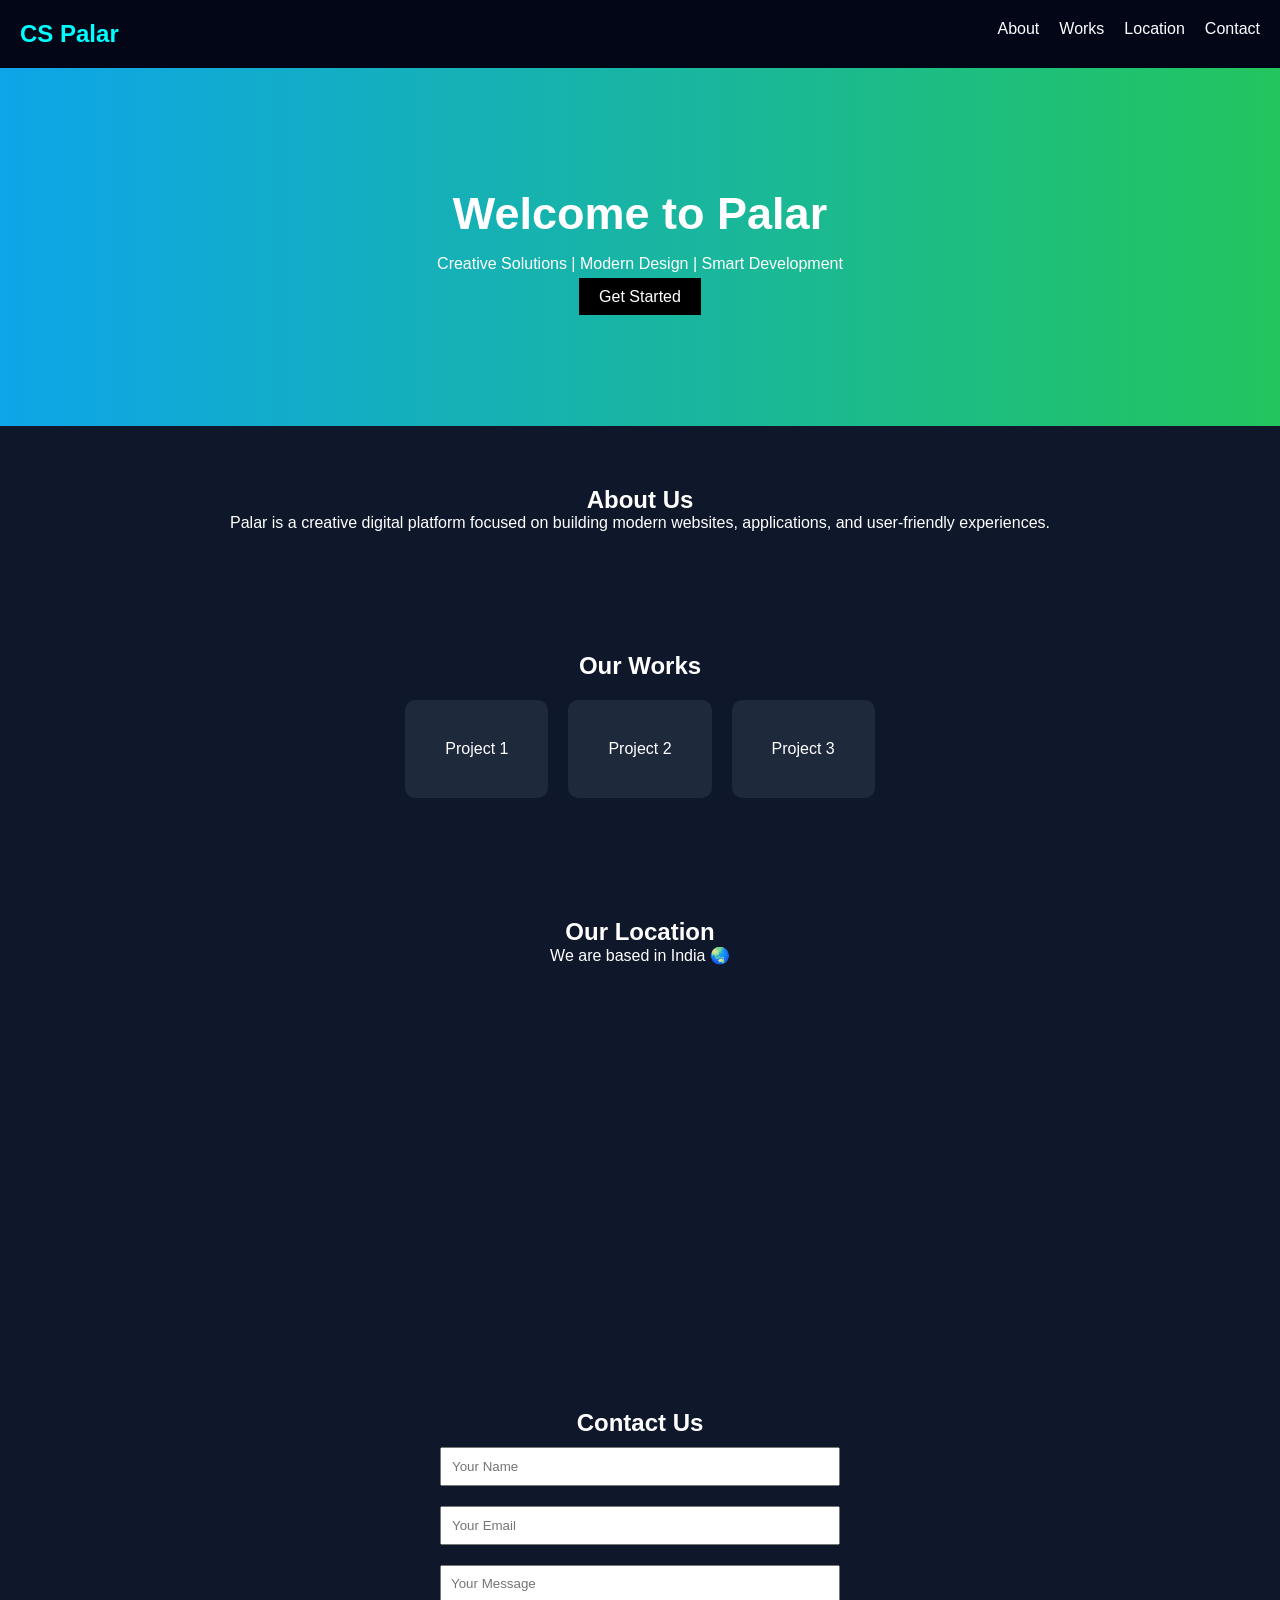
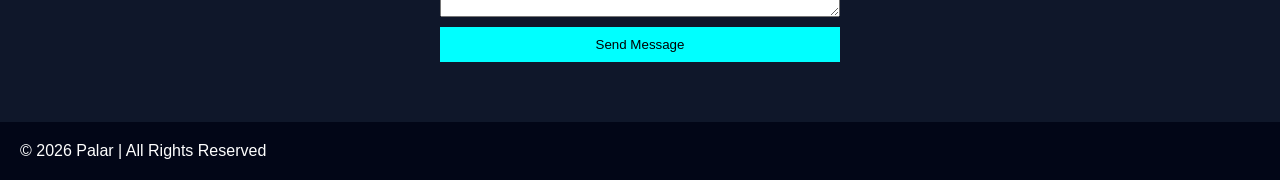
<file: Palar landing page/index.html>
<!DOCTYPE html>
<html lang="en">
<head>
  <meta charset="UTF-8">
  <title>Citystar Palar</title>
  <link rel="stylesheet" href="style.css">
</head>
<body>

<!-- Navbar -->
<header>
  <div class="logo">CS Palar</div>
  <nav>
    <ul>
      <li><a href="#about">About</a></li>
      <li><a href="#works">Works</a></li>
      <li><a href="#location">Location</a></li>
      <li><a href="#contact">Contact</a></li>
    </ul>
  </nav>
</header>

<!-- Hero -->
<section class="hero">
  <h1>Welcome to Palar</h1>
  <p>Creative Solutions | Modern Design | Smart Development</p>
  <a href="#contact" class="btn">Get Started</a>
</section>

<!-- About -->
<section id="about">
  <h2>About Us</h2>
  <p>
    Palar is a creative digital platform focused on building modern websites,
    applications, and user-friendly experiences.
  </p>
</section>

<!-- Works -->
<section id="works">
  <h2>Our Works</h2>
  <div class="work-container">
    <div class="card">Project 1</div>
    <div class="card">Project 2</div>
    <div class="card">Project 3</div>
  </div>
</section>

<!-- Location -->
<section id="location">
  <h2>Our Location</h2>
  <p>We are based in India 🌏</p>
  <iframe 
    src="https://maps.google.com/maps?q=India&t=&z=5&ie=UTF8&iwloc=&output=embed">
  </iframe>
</section>

<!-- Contact -->
<section id="contact">
  <h2>Contact Us</h2>
  <form>
    <input type="text" placeholder="Your Name" required>
    <input type="email" placeholder="Your Email" required>
    <textarea placeholder="Your Message"></textarea>
    <button type="submit">Send Message</button>
  </form>
</section>

<footer>
  <p>© 2026 Palar | All Rights Reserved</p>
</footer>

<script src="script.js"></script>
</body>
</html>
</file>
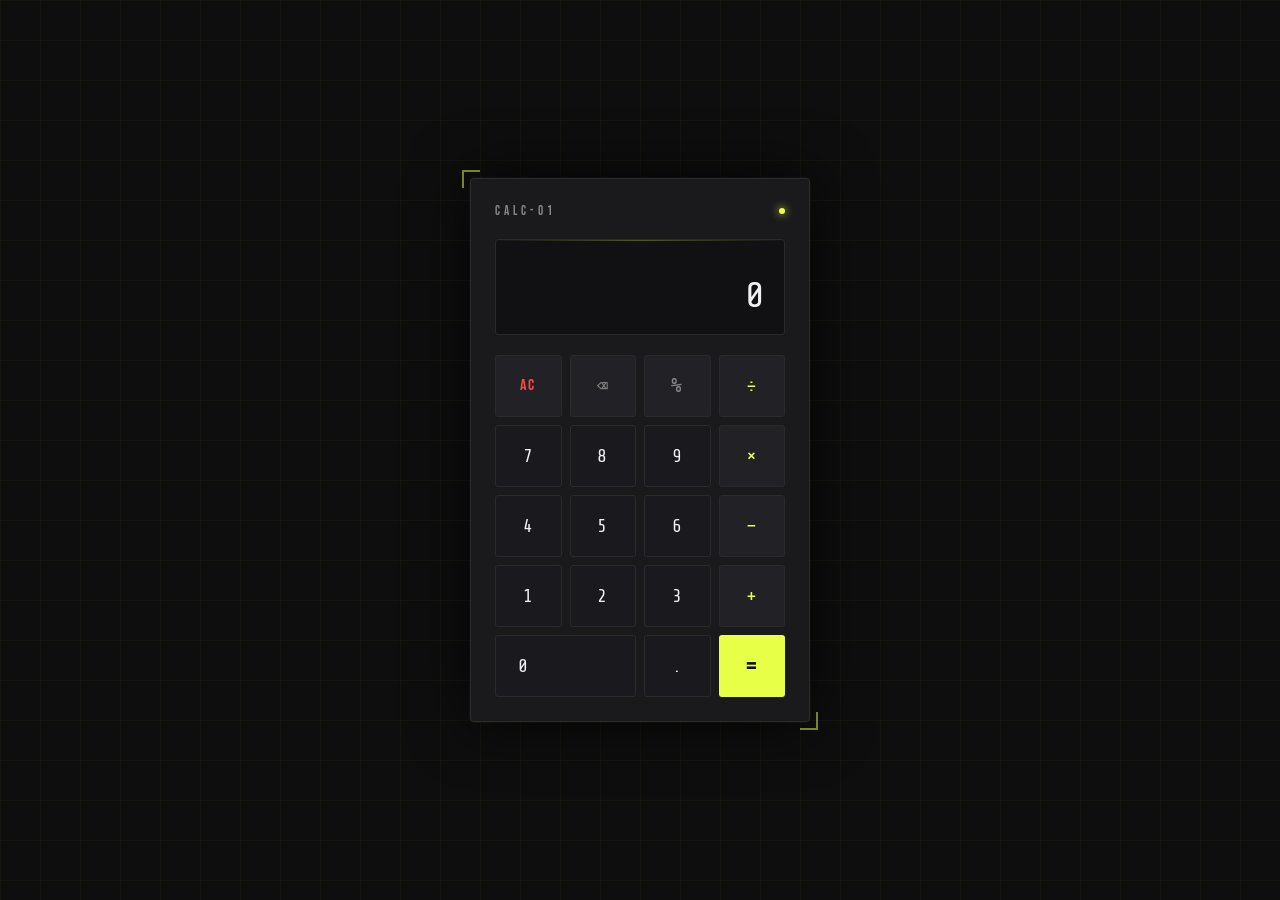
<file: Calculator/Calculator ps/index.html>
<!DOCTYPE html>
<html lang="en">
<head>
  <meta charset="UTF-8" />
  <meta name="viewport" content="width=device-width, initial-scale=1.0"/>
  <title>Calculator</title>
  <link href="https://fonts.googleapis.com/css2?family=Share+Tech+Mono&family=Bebas+Neue&display=swap" rel="stylesheet"/>
  <style>
    *, *::before, *::after { box-sizing: border-box; margin: 0; padding: 0; }

    :root {
      --bg: #0e0e0f;
      --surface: #1a1a1d;
      --panel: #111113;
      --border: #2a2a2e;
      --accent: #e8ff47;
      --accent-dim: #b5c93a;
      --op-bg: #222226;
      --op-hover: #2e2e34;
      --num-bg: #1a1a1e;
      --num-hover: #222228;
      --eq-bg: #e8ff47;
      --eq-hover: #d4eb3c;
      --text: #f0f0f0;
      --text-dim: #888;
      --red: #ff4747;
      --display-font: 'Share Tech Mono', monospace;
      --label-font: 'Bebas Neue', sans-serif;
    }

    body {
      background: var(--bg);
      display: flex;
      align-items: center;
      justify-content: center;
      min-height: 100vh;
      font-family: var(--display-font);
    }

    /* Subtle grid bg */
    body::before {
      content: '';
      position: fixed;
      inset: 0;
      background-image:
        linear-gradient(rgba(232,255,71,0.03) 1px, transparent 1px),
        linear-gradient(90deg, rgba(232,255,71,0.03) 1px, transparent 1px);
      background-size: 40px 40px;
      pointer-events: none;
    }

    .calc-wrap {
      position: relative;
    }

    /* Corner decorations */
    .calc-wrap::before, .calc-wrap::after {
      content: '';
      position: absolute;
      width: 18px; height: 18px;
      border-color: var(--accent);
      border-style: solid;
      opacity: 0.5;
    }
    .calc-wrap::before { top: -8px; left: -8px; border-width: 2px 0 0 2px; }
    .calc-wrap::after  { bottom: -8px; right: -8px; border-width: 0 2px 2px 0; }

    .calculator {
      background: var(--surface);
      border: 1px solid var(--border);
      border-radius: 4px;
      width: 340px;
      padding: 24px;
      box-shadow: 0 0 60px rgba(0,0,0,0.8), 0 0 0 1px rgba(232,255,71,0.05);
      animation: fadeIn 0.4s ease;
    }

    @keyframes fadeIn {
      from { opacity: 0; transform: translateY(12px); }
      to   { opacity: 1; transform: translateY(0); }
    }

    /* Header */
    .calc-header {
      display: flex;
      justify-content: space-between;
      align-items: center;
      margin-bottom: 20px;
    }
    .calc-title {
      font-family: var(--label-font);
      font-size: 13px;
      letter-spacing: 4px;
      color: var(--text-dim);
    }
    .calc-dot {
      width: 6px; height: 6px;
      border-radius: 50%;
      background: var(--accent);
      box-shadow: 0 0 8px var(--accent);
      animation: pulse 2s ease-in-out infinite;
    }
    @keyframes pulse {
      0%,100% { opacity: 1; } 50% { opacity: 0.3; }
    }

    /* Display */
    .display {
      background: var(--panel);
      border: 1px solid var(--border);
      border-radius: 3px;
      padding: 16px 18px;
      margin-bottom: 20px;
      min-height: 90px;
      display: flex;
      flex-direction: column;
      justify-content: flex-end;
      align-items: flex-end;
      overflow: hidden;
      position: relative;
    }
    .display::after {
      content: '';
      position: absolute;
      top: 0; left: 0; right: 0;
      height: 1px;
      background: linear-gradient(90deg, transparent, var(--accent), transparent);
      opacity: 0.3;
    }

    .expression {
      font-size: 13px;
      color: var(--text-dim);
      min-height: 18px;
      letter-spacing: 1px;
      transition: all 0.15s;
      word-break: break-all;
      text-align: right;
    }

    .current-input {
      font-size: 36px;
      color: var(--text);
      letter-spacing: 2px;
      transition: all 0.15s;
      word-break: break-all;
      text-align: right;
      line-height: 1.2;
    }

    .current-input.result {
      color: var(--accent);
    }

    .current-input.error {
      color: var(--red);
      font-size: 22px;
    }

    /* Buttons grid */
    .buttons {
      display: grid;
      grid-template-columns: repeat(4, 1fr);
      gap: 8px;
    }

    .btn {
      position: relative;
      background: var(--num-bg);
      border: 1px solid var(--border);
      border-radius: 3px;
      color: var(--text);
      font-family: var(--display-font);
      font-size: 18px;
      padding: 0;
      height: 62px;
      cursor: pointer;
      display: flex;
      align-items: center;
      justify-content: center;
      transition: background 0.12s, transform 0.08s, box-shadow 0.12s;
      user-select: none;
      letter-spacing: 1px;
      outline: none;
    }

    .btn:hover { background: var(--num-hover); }
    .btn:active { transform: scale(0.95); }

    .btn.op {
      background: var(--op-bg);
      color: var(--accent);
      font-size: 20px;
    }
    .btn.op:hover { background: var(--op-hover); }

    .btn.clear {
      background: var(--op-bg);
      color: var(--red);
      font-family: var(--label-font);
      font-size: 16px;
      letter-spacing: 2px;
    }
    .btn.clear:hover { background: rgba(255,71,71,0.12); }

    .btn.back {
      background: var(--op-bg);
      color: var(--text-dim);
    }
    .btn.back:hover { color: var(--text); background: var(--op-hover); }

    .btn.percent {
      background: var(--op-bg);
      color: var(--text-dim);
    }

    .btn.equals {
      background: var(--eq-bg);
      color: #0e0e0f;
      font-size: 22px;
      border-color: transparent;
      font-weight: bold;
    }
    .btn.equals:hover { background: var(--eq-hover); }
    .btn.equals:active { transform: scale(0.95); box-shadow: 0 0 20px rgba(232,255,71,0.3); }

    .btn.zero {
      grid-column: span 2;
      justify-content: flex-start;
      padding-left: 22px;
      letter-spacing: 2px;
    }

    /* Active operator highlight */
    .btn.op.active-op {
      background: rgba(232,255,71,0.1);
      box-shadow: inset 0 0 0 1px var(--accent);
    }

    /* Ripple */
    .ripple {
      position: absolute;
      border-radius: 50%;
      background: rgba(255,255,255,0.15);
      transform: scale(0);
      animation: rippleAnim 0.4s linear;
      pointer-events: none;
    }
    @keyframes rippleAnim {
      to { transform: scale(4); opacity: 0; }
    }
  </style>
</head>
<body>

<div class="calc-wrap">
  <div class="calculator">
    <div class="calc-header">
      <span class="calc-title">CALC-01</span>
      <span class="calc-dot"></span>
    </div>

    <div class="display">
      <div class="expression" id="expression"></div>
      <div class="current-input" id="currentInput">0</div>
    </div>

    <div class="buttons">
      <!-- Row 1 -->
      <button class="btn clear" data-action="clear">AC</button>
      <button class="btn back" data-action="back">⌫</button>
      <button class="btn percent op" data-action="percent">%</button>
      <button class="btn op" data-action="operator" data-value="÷">÷</button>

      <!-- Row 2 -->
      <button class="btn" data-action="digit" data-value="7">7</button>
      <button class="btn" data-action="digit" data-value="8">8</button>
      <button class="btn" data-action="digit" data-value="9">9</button>
      <button class="btn op" data-action="operator" data-value="×">×</button>

      <!-- Row 3 -->
      <button class="btn" data-action="digit" data-value="4">4</button>
      <button class="btn" data-action="digit" data-value="5">5</button>
      <button class="btn" data-action="digit" data-value="6">6</button>
      <button class="btn op" data-action="operator" data-value="−">−</button>

      <!-- Row 4 -->
      <button class="btn" data-action="digit" data-value="1">1</button>
      <button class="btn" data-action="digit" data-value="2">2</button>
      <button class="btn" data-action="digit" data-value="3">3</button>
      <button class="btn op" data-action="operator" data-value="+">+</button>

      <!-- Row 5 -->
      <button class="btn zero" data-action="digit" data-value="0">0</button>
      <button class="btn" data-action="decimal">.</button>
      <button class="btn equals" data-action="equals">=</button>
    </div>
  </div>
</div>

<script>
  // ── State ──────────────────────────────────────────────────
  let currentVal = '0';
  let prevVal = '';
  let operator = null;
  let shouldReset = false;
  let justCalculated = false;

  // ── DOM ────────────────────────────────────────────────────
  const display = document.getElementById('currentInput');
  const exprDisplay = document.getElementById('expression');
  const opBtns = document.querySelectorAll('.btn.op[data-value]');

  // ── Helpers ────────────────────────────────────────────────
  function updateDisplay(val, isResult = false, isError = false) {
    display.classList.toggle('result', isResult);
    display.classList.toggle('error', isError);
    // Format large numbers
    const num = parseFloat(val);
    if (!isNaN(num) && val.indexOf('.') === -1 && Math.abs(num) >= 1e12) {
      display.textContent = num.toExponential(4);
    } else {
      display.textContent = val;
    }
  }

  function setExpression(text) {
    exprDisplay.textContent = text;
  }

  function highlightOp(op) {
    opBtns.forEach(b => b.classList.toggle('active-op', b.dataset.value === op));
  }

  function clearHighlight() {
    opBtns.forEach(b => b.classList.remove('active-op'));
  }

  function calculate(a, op, b) {
    const numA = parseFloat(a);
    const numB = parseFloat(b);
    let result;
    if (op === '+')  result = numA + numB;
    else if (op === '−') result = numA - numB;
    else if (op === '×') result = numA * numB;
    else if (op === '÷') {
      if (numB === 0) return 'ERR: ÷ BY 0';
      result = numA / numB;
    }
    // Round to avoid floating point issues
    return parseFloat(result.toPrecision(12)).toString();
  }

  // ── Actions ────────────────────────────────────────────────
  function handleDigit(d) {
    if (shouldReset || justCalculated) {
      currentVal = d;
      shouldReset = false;
      justCalculated = false;
    } else {
      if (currentVal === '0' && d !== '.') {
        currentVal = d;
      } else {
        if (currentVal.length >= 12) return;
        currentVal += d;
      }
    }
    updateDisplay(currentVal);
  }

  function handleOperator(op) {
    clearHighlight();
    if (operator && !shouldReset && !justCalculated) {
      // Chain calculation
      const result = calculate(prevVal, operator, currentVal);
      if (result.startsWith('ERR')) {
        handleError(result);
        return;
      }
      prevVal = result;
      updateDisplay(result);
    } else {
      prevVal = currentVal;
    }
    operator = op;
    shouldReset = true;
    justCalculated = false;
    setExpression(`${prevVal} ${op}`);
    highlightOp(op);
  }

  function handleEquals() {
    if (!operator || shouldReset) return;
    const result = calculate(prevVal, operator, currentVal);
    setExpression(`${prevVal} ${operator} ${currentVal} =`);
    clearHighlight();
    if (result.startsWith('ERR')) {
      handleError(result);
    } else {
      currentVal = result;
      updateDisplay(result, true);
      justCalculated = true;
      shouldReset = false;
      operator = null;
    }
  }

  function handleClear() {
    currentVal = '0';
    prevVal = '';
    operator = null;
    shouldReset = false;
    justCalculated = false;
    updateDisplay('0');
    setExpression('');
    clearHighlight();
  }

  function handleBack() {
    if (justCalculated || shouldReset) { handleClear(); return; }
    if (currentVal.length <= 1 || (currentVal.length === 2 && currentVal[0] === '-')) {
      currentVal = '0';
    } else {
      currentVal = currentVal.slice(0, -1);
    }
    updateDisplay(currentVal);
  }

  function handleDecimal() {
    if (shouldReset || justCalculated) {
      currentVal = '0.';
      shouldReset = false;
      justCalculated = false;
    } else if (!currentVal.includes('.')) {
      currentVal += '.';
    }
    updateDisplay(currentVal);
  }

  function handlePercent() {
    const num = parseFloat(currentVal);
    if (!isNaN(num)) {
      currentVal = (num / 100).toString();
      updateDisplay(currentVal);
    }
  }

  function handleError(msg) {
    display.classList.remove('result');
    display.classList.add('error');
    display.textContent = msg;
    setTimeout(() => {
      handleClear();
    }, 1800);
  }

  // ── Event Listeners ────────────────────────────────────────
  document.querySelectorAll('.btn').forEach(btn => {
    btn.addEventListener('click', function(e) {
      // Ripple effect
      const ripple = document.createElement('span');
      ripple.classList.add('ripple');
      const rect = btn.getBoundingClientRect();
      const size = Math.max(rect.width, rect.height);
      ripple.style.width = ripple.style.height = size + 'px';
      ripple.style.left = (e.clientX - rect.left - size / 2) + 'px';
      ripple.style.top  = (e.clientY - rect.top  - size / 2) + 'px';
      btn.appendChild(ripple);
      setTimeout(() => ripple.remove(), 400);

      // Handle action
      const { action, value } = btn.dataset;
      if (action === 'digit')    handleDigit(value);
      else if (action === 'operator') handleOperator(value);
      else if (action === 'equals')   handleEquals();
      else if (action === 'clear')    handleClear();
      else if (action === 'back')     handleBack();
      else if (action === 'decimal')  handleDecimal();
      else if (action === 'percent')  handlePercent();
    });
  });

  // ── Keyboard Support ───────────────────────────────────────
  const keyMap = {
    '0':'0','1':'1','2':'2','3':'3','4':'4','5':'5',
    '6':'6','7':'7','8':'8','9':'9',
    '+':'+', '-':'−', '*':'×', '/':'÷',
    'Enter':'=', '=':'=', 'Backspace':'back',
    'Escape':'clear', '.':'.', '%':'%'
  };

  document.addEventListener('keydown', e => {
    const mapped = keyMap[e.key];
    if (!mapped) return;
    e.preventDefault();
    if ('0123456789'.includes(mapped)) handleDigit(mapped);
    else if (['+','−','×','÷'].includes(mapped)) handleOperator(mapped);
    else if (mapped === '=') handleEquals();
    else if (mapped === 'back') handleBack();
    else if (mapped === 'clear') handleClear();
    else if (mapped === '.') handleDecimal();
    else if (mapped === '%') handlePercent();

    // Visual feedback on keyboard press
    const btnEl = [...document.querySelectorAll('.btn')].find(b => {
      const {action, value} = b.dataset;
      if ('0123456789'.includes(mapped) && action === 'digit' && value === mapped) return true;
      if (['+','−','×','÷'].includes(mapped) && action === 'operator' && value === mapped) return true;
      if (mapped === '=' && action === 'equals') return true;
      if (mapped === 'back' && action === 'back') return true;
      if (mapped === 'clear' && action === 'clear') return true;
      if (mapped === '.' && action === 'decimal') return true;
    });
    if (btnEl) {
      btnEl.style.transform = 'scale(0.93)';
      setTimeout(() => btnEl.style.transform = '', 120);
    }
  });
</script>
</body>
</html>
</file>
<file: Palar landing page/style.css>
* {
  margin: 0;
  padding: 0;
  box-sizing: border-box;
  font-family: Arial;
}

body {
  background: #0f172a;
  color: white;
}

/* Navbar */
header {
  display: flex;
  justify-content: space-between;
  padding: 20px;
  background: #020617;
}

.logo {
  font-size: 24px;
  font-weight: bold;
  color: cyan;
}

nav ul {
  display: flex;
  gap: 20px;
  list-style: none;
}

nav a {
  color: white;
  text-decoration: none;
}

nav a:hover {
  color: cyan;
}

/* Hero */
.hero {
  text-align: center;
  padding: 120px 20px;
  background: linear-gradient(to right, #0ea5e9, #22c55e);
}

.hero h1 {
  font-size: 45px;
}

.hero p {
  margin: 15px 0;
}

.btn {
  padding: 10px 20px;
  background: black;
  color: white;
  text-decoration: none;
}

/* Sections */
section {
  padding: 60px 20px;
  text-align: center;
}

/* Works */
.work-container {
  display: flex;
  justify-content: center;
  gap: 20px;
  margin-top: 20px;
}

.card {
  padding: 40px;
  background: #1e293b;
  border-radius: 10px;
}

/* Location */
iframe {
  width: 80%;
  height: 300px;
  margin-top: 20px;
  border: none;
}

/* Contact */
form {
  max-width: 400px;
  margin: auto;
  display: flex;
  flex-direction: column;
}

input, textarea {
  margin: 10px 0;
  padding: 10px;
}

button {
  padding: 10px;
  background: cyan;
  border: none;
}

/* Footer */
footer {
  padding: 20px;
  background: #020617;
}
</file>
